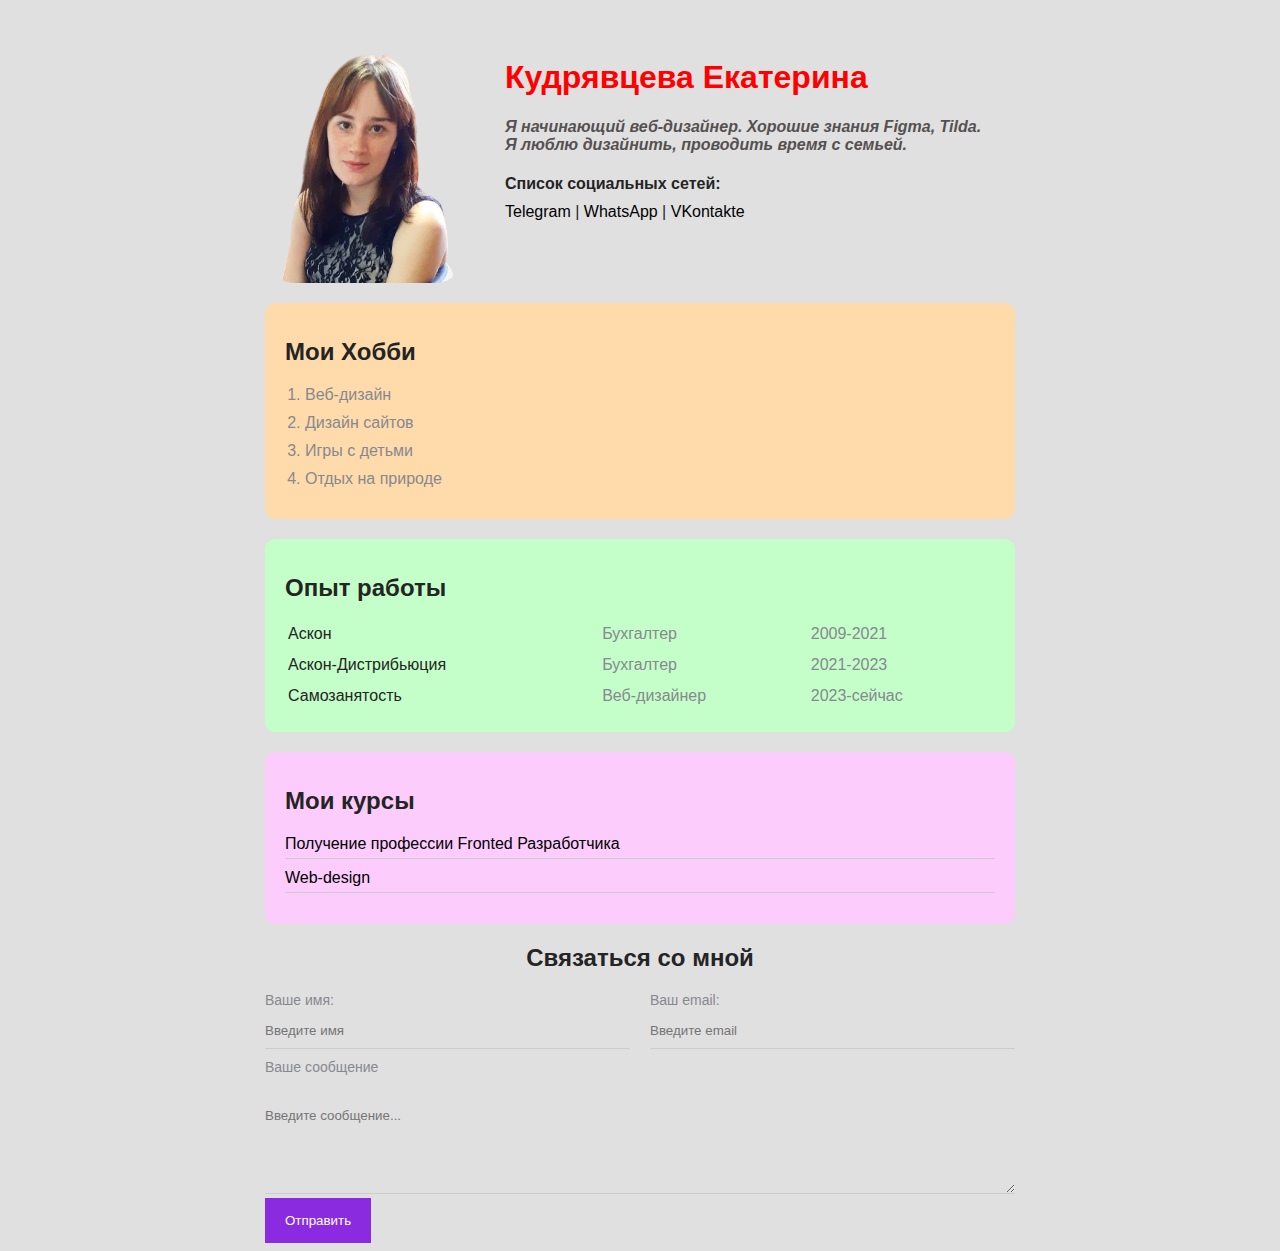
<file: index.html>
<!DOCTYPE html>
<html lang="en">
<head>
    <meta charset="UTF-8">
    <meta name="viewport" content="width=device-width, initial-scale=1.0">
    <meta name="keywords" content="ekaterina, cv, resume">
    <meta name="description" content="Это сайт - резюме Екатерины Кудрявцевой">
    <title>Ekaterina Resume</title>
    <link rel="stylesheet" href="Resume.css">
</head>
<body>

    <div class="container"><div class="info">
        <img src="myphoto.png" alt="Екатерина Кудрявцева" class="avatar">
   
           <div class="info-text">
   
             <h1>Кудрявцева Екатерина</h1>
   
             <p>Я начинающий <strong>веб-дизайнер</strong>. Хорошие знания <strong><em>Figma, Tilda.</em></strong></p>
   
             <p>Я люблю <em>дизайнить</em>, проводить время <em>с семьей.</em></p>
   
             <h4>Список социальных сетей:</h4>
    
             <a href="https://t.me/EkaterinaKudryavtseva1987" target="_blank">Telegram</a>
             |
             <a href="https://wa.me/79805479083" target="_blank">WhatsApp</a>
             |
             <a href="https://vk.com/id335411453" target="_blank">VKontakte</a>
           </div>
       </div>
       
       <div class="hobbi">
        <h2>Мои Хобби</h2>
   
         <ol class="list">
            <li>Веб-дизайн</li>
            <li>Дизайн сайтов</li>
            <li>Игры с детьми</li>
            <li>Отдых на природе</li>
         </ol>
       </div>
   
       <div class="job">
        <h2>Опыт работы</h2>
   
          <table class="table">
              <!-- <thead>
                  <tr>
                     <th>Название</th>
                     <th>Должность</th>
                    <th>Год</th>
                  </tr>
              </thead> -->
             <tbody>
                 <tr>
                    <td>Аскон</td>
                    <td>Бухгалтер</td>
                    <td>2009-2021</td>
                 </tr>
                 <tr>
                    <td>Аскон-Дистрибьюция</td>
                    <td>Бухгалтер</td>
                    <td>2021-2023</td>
                 </tr>
                 <tr>
                    <td>Самозанятость</td>
                    <td>Веб-дизайнер</td>
                    <td>2023-сейчас</td>
                 </tr>
             </tbody>
           </table>
       </div>
   
       <div class="course">
           <h2>Мои курсы</h2>
           <ul class="list1">
               <li><a href="https://lk.result.school">Получение профессии Fronted Разработчика </a></li>
               <li><a href="https://www.behance.net/katrinworld">Web-design</a></li>
           </ul>
       </div>
   
       
   
       <form action="/" class="form">
         <h2>Связаться со мной</h2>
          
         <div class="form-row">
                <div class="form-group">
                    <label for="name">Ваше имя:</label>
                    <input type="text" id="name" placeholder="Введите имя"> 
                </div>
                
                <div class="form-group">
                    <label for="email">Ваш email:</label>
                    <input type="email" id="email" placeholder="Введите email"> 
                </div>
         </div>
                
   
           <div class="form-group">
               <label for="message">Ваше сообщение</label>
               <br>
               <textarea id="message" cols="20" rows="5" placeholder="Введите сообщение..."></textarea>
           </div>
   
           <input type="submit" value="Отправить" class="btn">
       </form>
    </div>
    
    
</body>
</html>
</file>
<file: Resume.css>
h1 {
    color: red;
    }
body {
    background: rgb(224, 224, 224);
}

@import url('https://fonts.googleapis.com/css2?family=Roboto&display=swap');

body {
    font-family: 'Roboto', sans-serif;
    font-size: 16px;
    font-weight: normal;
    color: rgb(36, 36, 36);
}

a {
    color: #000;
    text-decoration: none;
}

a:hover {
    text-decoration: underline;
}

a:active {
    color: blue;
}

a:visited {
    color: blueviolet;
}

.container {
    max-width: 750px;
    margin: auto;
    padding-top: 30px;
}

.avatar {
    width: 200px;
    border-radius: 30px;
    /* тень */
    box-shadow: 4px 4px 14px rgba (0, 0, 0, .25);
}

.info-text p {
    font-style: italic;
    font-weight: bold;
    color: rgb(85, 81, 81);
    margin: 0;
}

.hobbi {
    border: 2px;
    background-color: rgb(255, 219, 172);
    border-radius: 10px;
    padding: 15px 20px;
    margin-bottom: 20px;
}

.job {
    border: 2px;
    border-radius: 10px;
    background-color: rgb(196, 255, 201);
    padding: 15px 20px;
    margin-bottom: 20px;
}

.course {
    border: 2px;
    background-color: rgb(252, 205, 252);
    border-radius: 10px;
    padding: 15px 20px;
    margin-bottom: 20px;
    /* list-style: none; */
}

.hobbi .job .course h2 {
    margin-bottom: 10px;
}
.info {
    margin-bottom: 20px;
    display: flex;
}

.info-text {
    margin-left: 40px;
}

.info-text h4 {
    margin-bottom: 10px;
}

@media (max-width: 650px) {
    .info {
        display: block;
        text-align: center;
    }
}

.btn {
    background: blueviolet;
    padding: 15px 20px;
    border: none;
    font-family: inherit;
    color: #fff;
    cursor: pointer;
}

.btn:hover {
   background: aquamarine;
   color: black;
}

.list {
    padding: 0 20px;
}

.list li {
    color: #86898f;
    margin-bottom: 10px;
}

.list1 {
    list-style: none;
    padding: 0;
}

.list1 li {
    margin-bottom: 10px;
    border-bottom: 1px solid #ccc;
    padding-bottom: 5px;
}

.table {
    width: 100%;    
}

.table td {
    padding-bottom: 10px;
}

.table td:nth-child(2), .table td:nth-child(3) {
    color: #86898f;
}

.form h2 {
    text-align: center;
}

.form-row {
    margin-bottom: 10px;
    display: flex;
}

.form-row .form-group {
    /* display: inline-block; */
    margin-right: 20px;
    width: 50%;
    /* width: calc(50% - 20px); */
}

.form-row .form-group:last-child {
    margin-right: 0;
}

@media (max-width: 650px) {
    .form-row {
        display: block;
    }

    .form-row .form-group {
        width: 100%;
        margin-right: 0;
        margin-bottom: 10px;
    }
}

.form-group label {
    display: block;
    font-size: 14px;
    color: #86898f;
}

.form-group input, .form-group textarea {
    width: 100%;
    box-sizing: border-box;
    border: none;
    background: transparent;
    border-bottom: 1px solid #ccc;
    color: #000;
    padding: 15px 0 10px;
    outline: none;
    font-family: inherit;

}
</file>
